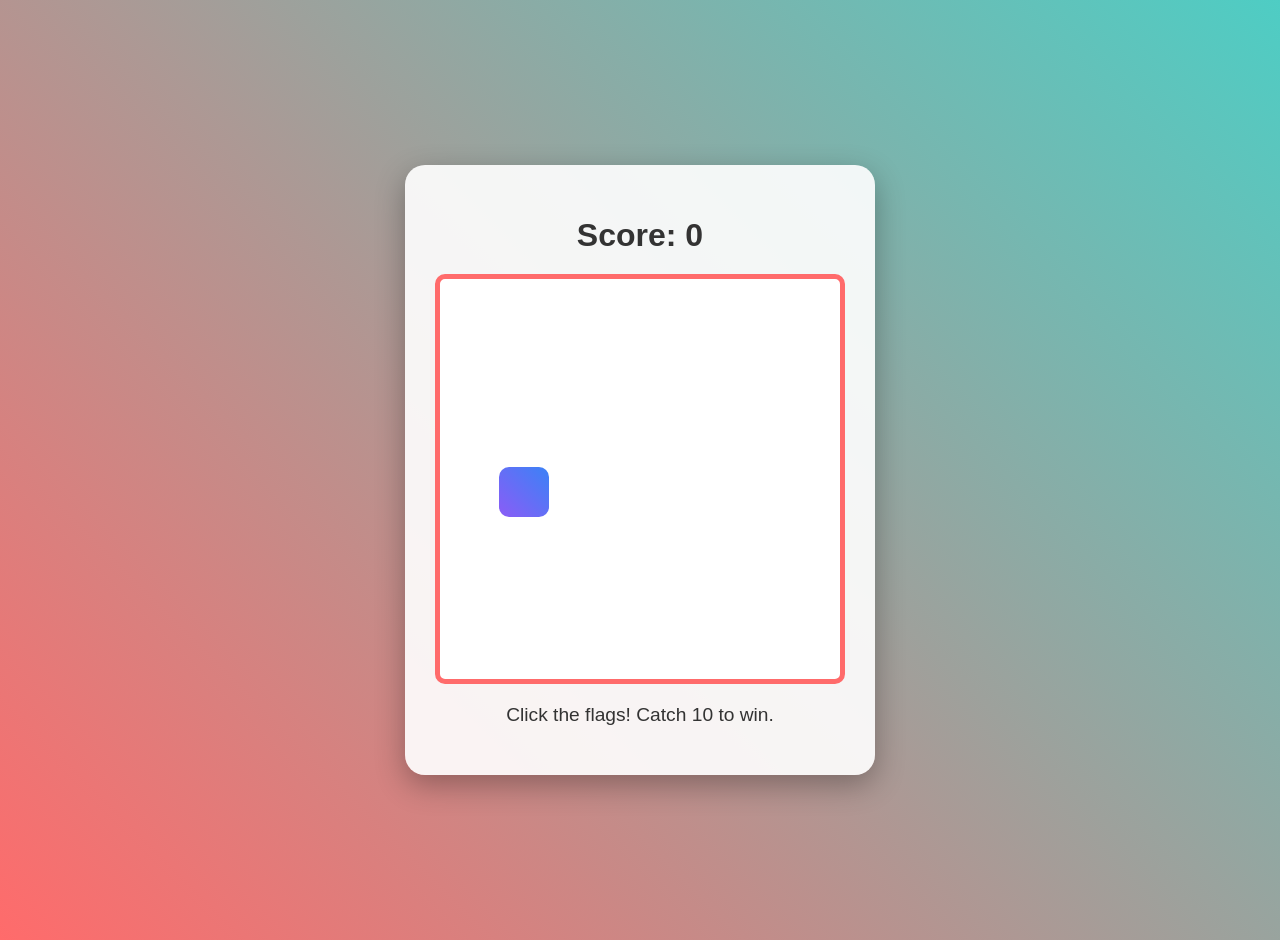
<file: self-deleting-game/SelfDeleteGame/index.html>
<!DOCTYPE html>
<html lang="en">
<head>
  <meta charset="UTF-8">
  <meta name="viewport" content="width=device-width, initial-scale=1.0">
  <title>Catch The Flag - Beat Me!</title>
  <link rel="stylesheet" href="styles.css">
</head>
<body>
  <div id="gameContainer">
    <h1 id="score">Score: <span id="scoreValue">0</span></h1>
    <div id="gameArea"></div>
    <p id="message">Click the flags! Catch 10 to win.</p>
  </div>
  <script src="game.js"></script>
</body>
</html>
</file>
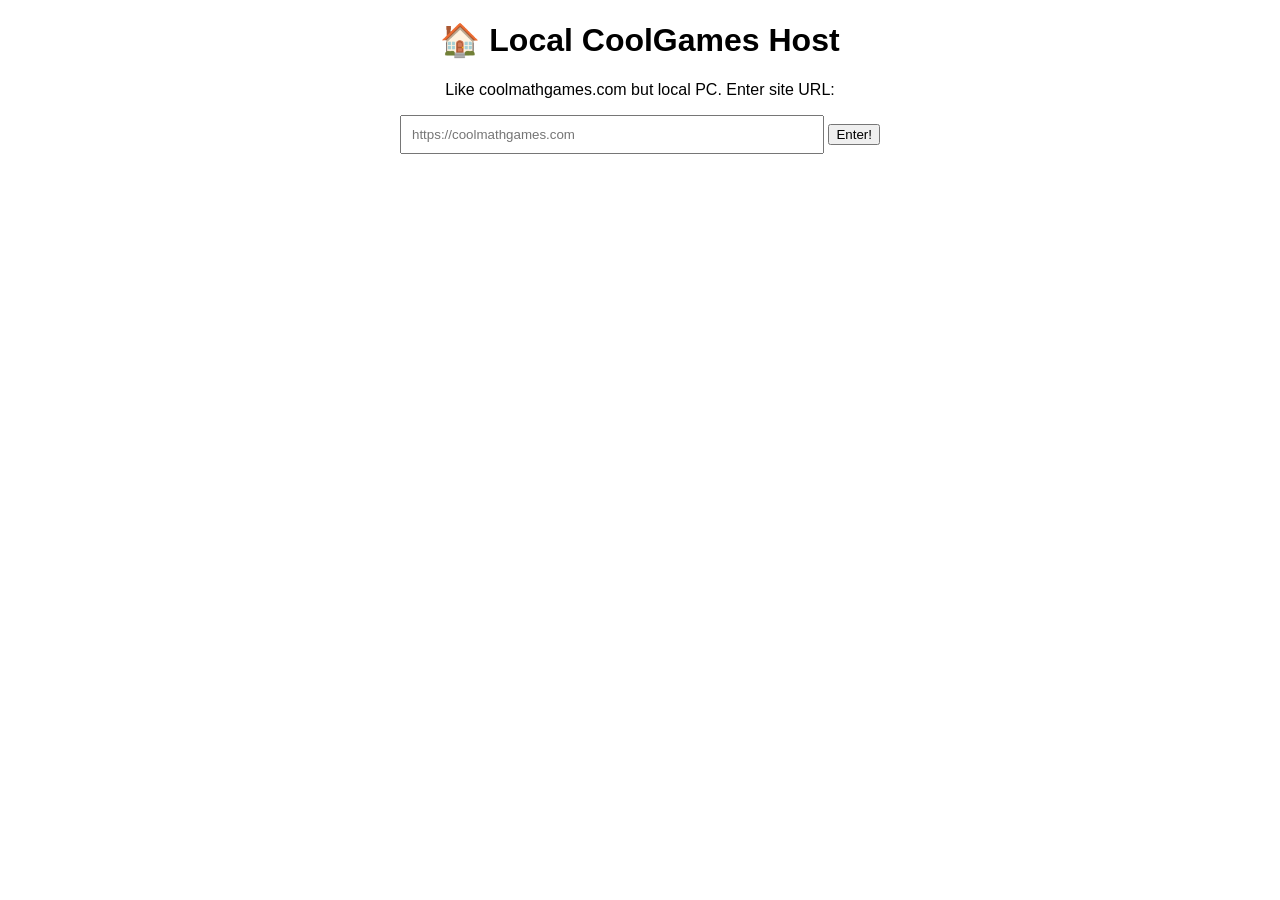
<file: Student-education-use/LocalSiteHost/index.html>
<!DOCTYPE html>
<html>
<head>
  <title>Local Site Host - Enter Any Website</title>
  <style>body {font-family: Arial; text-align:center;} iframe {width:100%;height:80vh;border:none;}</style>
</head>
<body>
  <h1>🏠 Local CoolGames Host</h1>
  <p>Like coolmathgames.com but local PC. Enter site URL:</p>
  <input id="url" placeholder="https://coolmathgames.com" style="width:400px;padding:10px;">
  <button onclick="loadSite()">Enter!</button>
  <iframe id="frame"></iframe>
  <script src="script.js"></script>
</body>
</html>
</file>
<file: self-deleting-game/SelfDeleteGame/styles.css>
body {
  margin: 0;
  padding: 20px;
  font-family: Arial, sans-serif;
  background: linear-gradient(45deg, #ff6b6b, #4ecdc4);
  height: 100vh;
  display: flex;
  justify-content: center;
  align-items: center;
  flex-direction: column;
}

#gameContainer {
  text-align: center;
  background: rgba(255,255,255,0.9);
  padding: 30px;
  border-radius: 20px;
  box-shadow: 0 10px 30px rgba(0,0,0,0.3);
}

#score {
  font-size: 2em;
  color: #333;
  margin-bottom: 20px;
}

#gameArea {
  width: 400px;
  height: 400px;
  background: #fff;
  border: 5px solid #ff6b6b;
  border-radius: 10px;
  position: relative;
  overflow: hidden;
  margin: 20px 0;
  cursor: pointer;
}

.flag {
  position: absolute;
  width: 50px;
  height: 50px;
  background: linear-gradient(45deg, #8b5cf6, #3b82f6);
  border-radius: 10px;
  transition: all 0.3s;
  cursor: pointer;
}

.flag:hover {
  transform: scale(1.1);
}

#message {
  font-size: 1.2em;
  color: #333;
  margin-top: 20px;
}

.won {
  background: green !important;
  color: white;
  font-size: 3em;
}
</file>
